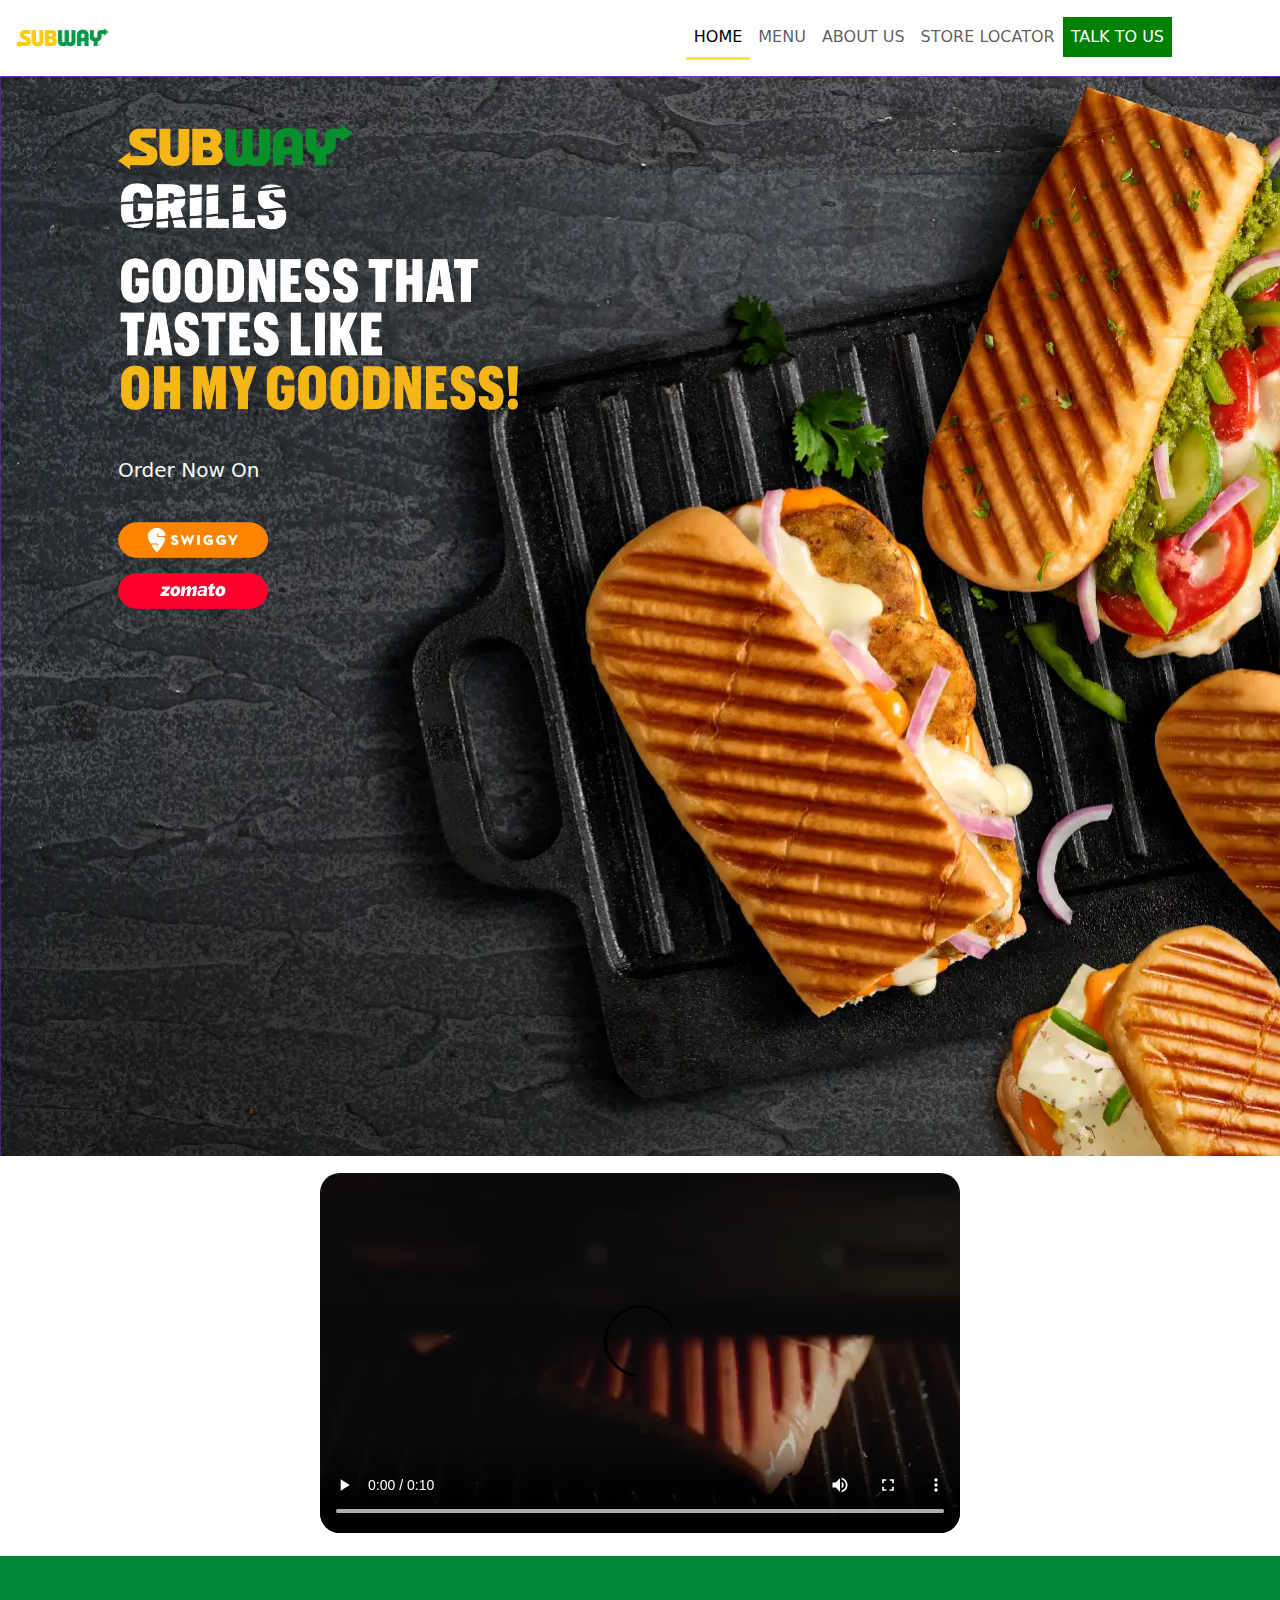
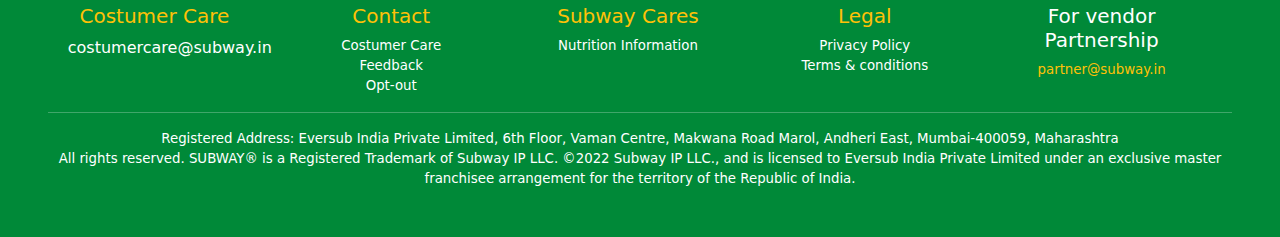
<file: index.html>
<!DOCTYPE html>
<html lang="en">
<head>
    <meta charset="UTF-8">
    <meta name="viewport" content="width=device-width, initial-scale=1.0">
    <title>Subway</title>
    <link rel="stylesheet" href="index.css">
    <link rel="stylesheet" href="bootstrap-5.3.3-dist/css/bootstrap.min.css">
    <script src="bootstrap-5.3.3-dist/js/bootstrap.bundle.min.js"></script>
</head>
<body>
    <header>
        <nav class="navbar  navbar-expand-lg ">
            <div class="container-fluid">
              <a class="navbar-brand" href="index.html"><img src="assets/subway-logo.e7b602efa8e0c7316077.webp" alt="No image"width="100"height="50"></a>
              <button class="navbar-toggler" type="button" data-bs-toggle="collapse" data-bs-target="#navbarNav" aria-controls="navbarNav" aria-expanded="false" aria-label="Toggle navigation">
                <span class="navbar-toggler-icon"></span>
              </button>
              <div class="collapse navbar-collapse" id="navbarNav" style="justify-content: end;">
                <ul class="navbar-nav px-5 mx-5">
                  <li class="nav-item ">
                    <a class="nav-link active" aria-current="page" href="#" style="border-bottom: 3px solid rgb(243, 243, 25);">HOME</a>
                  </li>
                  <li class="nav-item">
                    <a class="nav-link" href="menu.html">MENU</a>
                  </li>
                  <li class="nav-item">
                    <a class="nav-link" href="aboutus.html">ABOUT US</a>
                  </li>
                  <li class="nav-item">
                    <a class="nav-link" href="storelocator.html">STORE LOCATOR</a>
                  </li>
                  <li class="nav-item">
                    <a class="nav-link text-bg-success" href="talktous.html"style="background-color:#008000 !important">TALK TO US</a>
                  </li>
                  
                </ul>
              </div>
            </div>
          </nav>
    </header>
    <section class="container-fluid hero">
       <div class="container p-5">
          <img src="assets/download.webp" alt="No Image" width="400"height="286">
        </div>
        <div class=" container text-light ps-5">
          <h5 style="margin-bottom: 40px;">Order Now On</h5>
          <div class="flex">
          <a href="https://www.swiggy.com/city/hyderabad/subway-mantra-mall-rambagh-colony-rest23320"><img src="assets/swiggy.720f8f764788f0988289.webp" alt="no image" width="150"height="36"></a>
          <a href="https://www.zomato.com/hyderabad/subway-mehdipatnam"><img src="assets/zomato.4e0f3920926bf9e420d5.webp" alt="no image" width="150"height="36"></a>
      </div> </div>
    </section>
    <section class="video">
      <div>
      <video src="assets/videoplayback.mp4" controls></video>
    </div>
    </section>
    <!-- Modal -->
<div class="modal fade" id="exampleModal" tabindex="-1" aria-labelledby="exampleModalLabel" aria-hidden="true">
  <div class="modal-dialog">
    <div class="modal-content">
      <div class="modal-header">
        
        <button type="button" class="btn-close" data-bs-dismiss="modal"></button>
      </div>
      <div class="modal-body">
        <h1 class="modal-title fs-5" id="exampleModalLabel" style="width: 100%;text-align: center;font-size:x-large !important;">Opt-out</h1>
        <form action="">
          <div class="form-floating mb-3">
           <input type="tel"placeholder="Enter Name" class="form-control">
           <label class="form-label">Number</label>
          </div>
          <div class="form-floating mb-3">
           <input type="text"placeholder=""class="form-control">
           <label class="form-label">Name*</label>
          </div>
            <select name="" id=""class="form-select mb-3">
             <option value=""hidden>Reasons*</option>
             <option value="">Do Not Wish To Receive Any Information</option>
             <option value="">Irrelevant SMS Content</option>
             <option value="">Not Interested</option>
             <option value="">Lack of Value</option>
             <option value="">Other</option>
            </select>
            <textarea name="" id=""class="form-control"placeholder="Remarks"></textarea>
            <div style="display: flex;width: 100%;justify-content:end;">
            <button type="submit" class="form-control btn btn-success mt-5 w-25"style="justify-content:end;">Get OTP</button>
          </div> </div>
           </div>
         </form>
      </div>
    </div>
  </div>
</div>
<footer class="container-fluid p-5">
  <div class="row">
    <div class="col-lg-2 container-fluid  col-sm-12 ">
      <h5 class="text-warning">Costumer Care</h5>
      <a href="https://mail.google.com/mail/u/0/#inbox?compose=DmwnWrRtsNPfRsQRqpmVRHwhxNmQrsPjjdNGLvhHNTDpnTpgKBBLPVnCCqJMCnZjhxpqGDwkWzZV" style="text-decoration: none;color: inherit;">costumercare@subway.in</a>
    </div>
    <div class="col-lg-2 container-fluid  col-sm-12 ">
      <h5 class="text-warning">Contact</h5>
      <p>Costumer Care</p>
      <p><a href="talktous.html" style="text-decoration: none;color: inherit;">Feedback</a></p>
      <p><a data-bs-toggle="modal" href="#exampleModal"style="text-decoration:none;color:inherit">
        Opt-out
      </a></p>
    </div>
    <div class="col-lg-2 container-fluid  col-sm-12 ">
      <h5 class="text-warning">Subway Cares</h5>
      <p><a href="https://qnet.blob.core.windows.net/central/Nutritional%20%2B%20Allergen%20Chart-%20Version%202.44%20August%202024%20-%201724503085038.pdf"style="text-decoration:none;color:inherit;">Nutrition Information</a></p>
    </div>
    <div class="col-lg-2 container-fluid   col-sm-12 vv">
      <h5 class="text-warning">Legal</h5>
      <a href="https://costumercare@subway.in/privacy-policy"><p>Privacy Policy</p></a>
      <a href="https://costumercare@subway.in/terms-and-conditions"><p>Terms & conditions</p></a>
    </div>
    <div class="col-lg-2 container-fluid  col-sm-12 ">
      <h5>For vendor Partnership</h5>
      <p class="text-warning">partner@subway.in</p>
    </div>
  </div>
    <hr>
    <p>Registered Address: Eversub India Private Limited, 6th Floor, Vaman Centre, Makwana Road Marol, Andheri East, Mumbai-400059, Maharashtra</p>
    <p> All rights reserved. SUBWAY® is a Registered Trademark of Subway IP LLC. ©2022 Subway IP LLC., and is licensed to Eversub India Private Limited under an exclusive master franchisee arrangement for the territory of the Republic of India.</p>
  </footer>
</body>
</html>
</file>
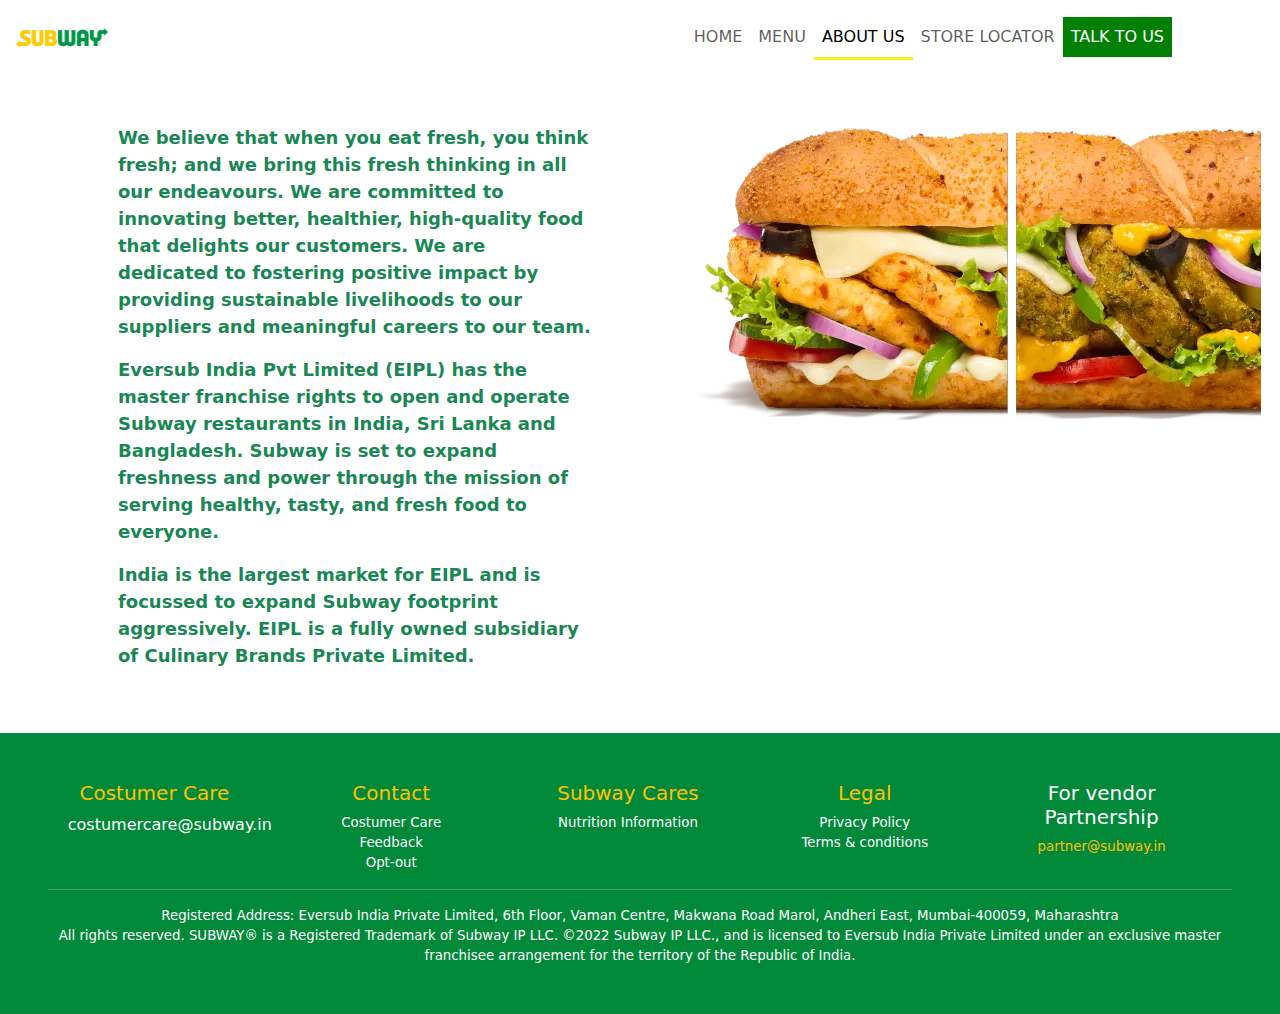
<file: aboutus.html>
<!DOCTYPE html>
<html lang="en">
<head>
    <meta charset="UTF-8">
    <meta name="viewport" content="width=device-width, initial-scale=1.0">
    <title>Subway/About Us</title>
    <link rel="stylesheet" href="bootstrap-5.3.3-dist/css/bootstrap.min.css">
    <link rel="stylesheet" href="index.css">
    <script src="bootstrap-5.3.3-dist/js/bootstrap.bundle.min.js"></script>
    <link href="https://unpkg.com/aos@2.3.1/dist/aos.css" rel="stylesheet">
    <script src="https://unpkg.com/aos@2.3.1/dist/aos.js"></script>
</head>
<body>
    <header>
        <nav class="navbar navbar-expand-lg ">
            <div class="container-fluid">
              <a class="navbar-brand" href="index.html"><img src="assets/subway-logo.e7b602efa8e0c7316077.webp" alt="No image"width="100"height="50"></a>
              <button class="navbar-toggler" type="button" data-bs-toggle="collapse" data-bs-target="#navbarNav" aria-controls="navbarNav" aria-expanded="false" aria-label="Toggle navigation">
                <span class="navbar-toggler-icon"></span>
              </button>
              <div class="collapse navbar-collapse" id="navbarNav" style="justify-content: end;">
                <ul class="navbar-nav px-5 mx-5">
                  <li class="nav-item">
                    <a class="nav-link " aria-current="page" href="index.html">HOME</a>
                  </li>
                  <li class="nav-item">
                    <a class="nav-link" href="menu.html">MENU</a>
                  </li>
                  <li class="nav-item">
                    <a class="nav-link active" href="aboutus.html" style="border-bottom: 3px solid rgb(243, 243, 25);">ABOUT US</a>
                  </li>
                  <li class="nav-item">
                    <a class="nav-link" href="storelocator.html">STORE LOCATOR</a>
                  </li>
                  <li class="nav-item">
                    <a class="nav-link text-bg-success" href="talktous.html"style="background-color:#008000 !important">TALK TO US</a>
                  </li>
                  
                </ul>
              </div>
            </div>
          </nav>
    </header>
    <section class="container brgr">
      <div class="row abthero">
        <div class="col-6 text-success p-5">
          <p>We believe that when you eat fresh, you think fresh; and we bring this fresh thinking in all our endeavours. We are committed to innovating better, healthier, high-quality food that delights our customers. We are dedicated to fostering positive impact by providing sustainable livelihoods to our suppliers and meaningful careers to our team.</p>
          <p>Eversub India Pvt Limited (EIPL) has the master franchise rights to open and operate Subway restaurants in India, Sri Lanka and Bangladesh. Subway is set to expand freshness and power through the mission of serving healthy, tasty, and fresh food to everyone.</p>
          <p>India is the largest market for EIPL and is focussed to expand Subway footprint aggressively. EIPL is a fully owned subsidiary of Culinary Brands Private Limited.</p>
        </div>
        <script>
          AOS.init();
        </script>
        <div class="col-6 p-4 pe-0"data-aos="flip-right"><img src="assets/sandwich.webp" alt="No image"></div>
      </div>
    </section>
    <div class="modal fade" id="exampleModal" tabindex="-1" aria-labelledby="exampleModalLabel" aria-hidden="true">
      <div class="modal-dialog">
        <div class="modal-content">
          <div class="modal-header">
            
            <button type="button" class="btn-close" data-bs-dismiss="modal"></button>
          </div>
          <div class="modal-body">
            <h1 class="modal-title fs-5" id="exampleModalLabel" style="width: 100%;text-align: center;font-size:x-large !important;">Opt-out</h1>
            <form action="">
              <div class="form-floating mb-3">
               <input type="tel"placeholder="Enter Name" class="form-control">
               <label class="form-label">Number</label>
              </div>
              <div class="form-floating mb-3">
               <input type="text"placeholder=""class="form-control">
               <label class="form-label">Name*</label>
              </div>
                <select name="" id=""class="form-select mb-3">
                 <option value=""hidden>Reasons*</option>
                 <option value="">Do Not Wish To Receive Any Information</option>
                 <option value="">Irrelevant SMS Content</option>
                 <option value="">Not Interested</option>
                 <option value="">Lack of Value</option>
                 <option value="">Other</option>
                </select>
                <textarea name="" id=""class="form-control"placeholder="Remarks"></textarea>
                <div style="display: flex;width: 100%;justify-content:end;">
                <button type="submit" class="form-control btn btn-success mt-5 w-25"style="justify-content:end;">Get OTP</button>
              </div> </div>
               </div>
             </form>
          </div>
        </div>
        <footer class="container-fluid p-5">
          <div class="row">
            <div class="col-lg-2 container-fluid  col-sm-12 ">
              <h5 class="text-warning">Costumer Care</h5>
              <a href="https://mail.google.com/mail/u/0/#inbox?compose=DmwnWrRtsNPfRsQRqpmVRHwhxNmQrsPjjdNGLvhHNTDpnTpgKBBLPVnCCqJMCnZjhxpqGDwkWzZV" style="text-decoration: none;color: inherit;">costumercare@subway.in</a>
            </div>
            <div class="col-lg-2 container-fluid  col-sm-12 ">
              <h5 class="text-warning">Contact</h5>
              <p>Costumer Care</p>
              <p><a href="talktous.html" style="text-decoration: none;color: inherit;">Feedback</a></p>
              <p><a data-bs-toggle="modal" href="#exampleModal"style="text-decoration:none;color:inherit">
                Opt-out
              </a></p>
            </div>
            <div class="col-lg-2 container-fluid  col-sm-12 ">
              <h5 class="text-warning">Subway Cares</h5>
              <p><a href="https://qnet.blob.core.windows.net/central/Nutritional%20%2B%20Allergen%20Chart-%20Version%202.44%20August%202024%20-%201724503085038.pdf"style="text-decoration:none;color:inherit;">Nutrition Information</a></p>
            </div>
            <div class="col-lg-2 container-fluid   col-sm-12 vv">
              <h5 class="text-warning">Legal</h5>
              <a href="https://costumercare@subway.in/privacy-policy"><p>Privacy Policy</p></a>
              <a href="https://costumercare@subway.in/terms-and-conditions"><p>Terms & conditions</p></a>
            </div>
            <div class="col-lg-2 container-fluid  col-sm-12 ">
              <h5>For vendor Partnership</h5>
              <p class="text-warning">partner@subway.in</p>
            </div>
          </div>
            <hr>
            <p>Registered Address: Eversub India Private Limited, 6th Floor, Vaman Centre, Makwana Road Marol, Andheri East, Mumbai-400059, Maharashtra</p>
            <p> All rights reserved. SUBWAY® is a Registered Trademark of Subway IP LLC. ©2022 Subway IP LLC., and is licensed to Eversub India Private Limited under an exclusive master franchisee arrangement for the territory of the Republic of India.</p>
          </footer>
</body>
</html>
</file>
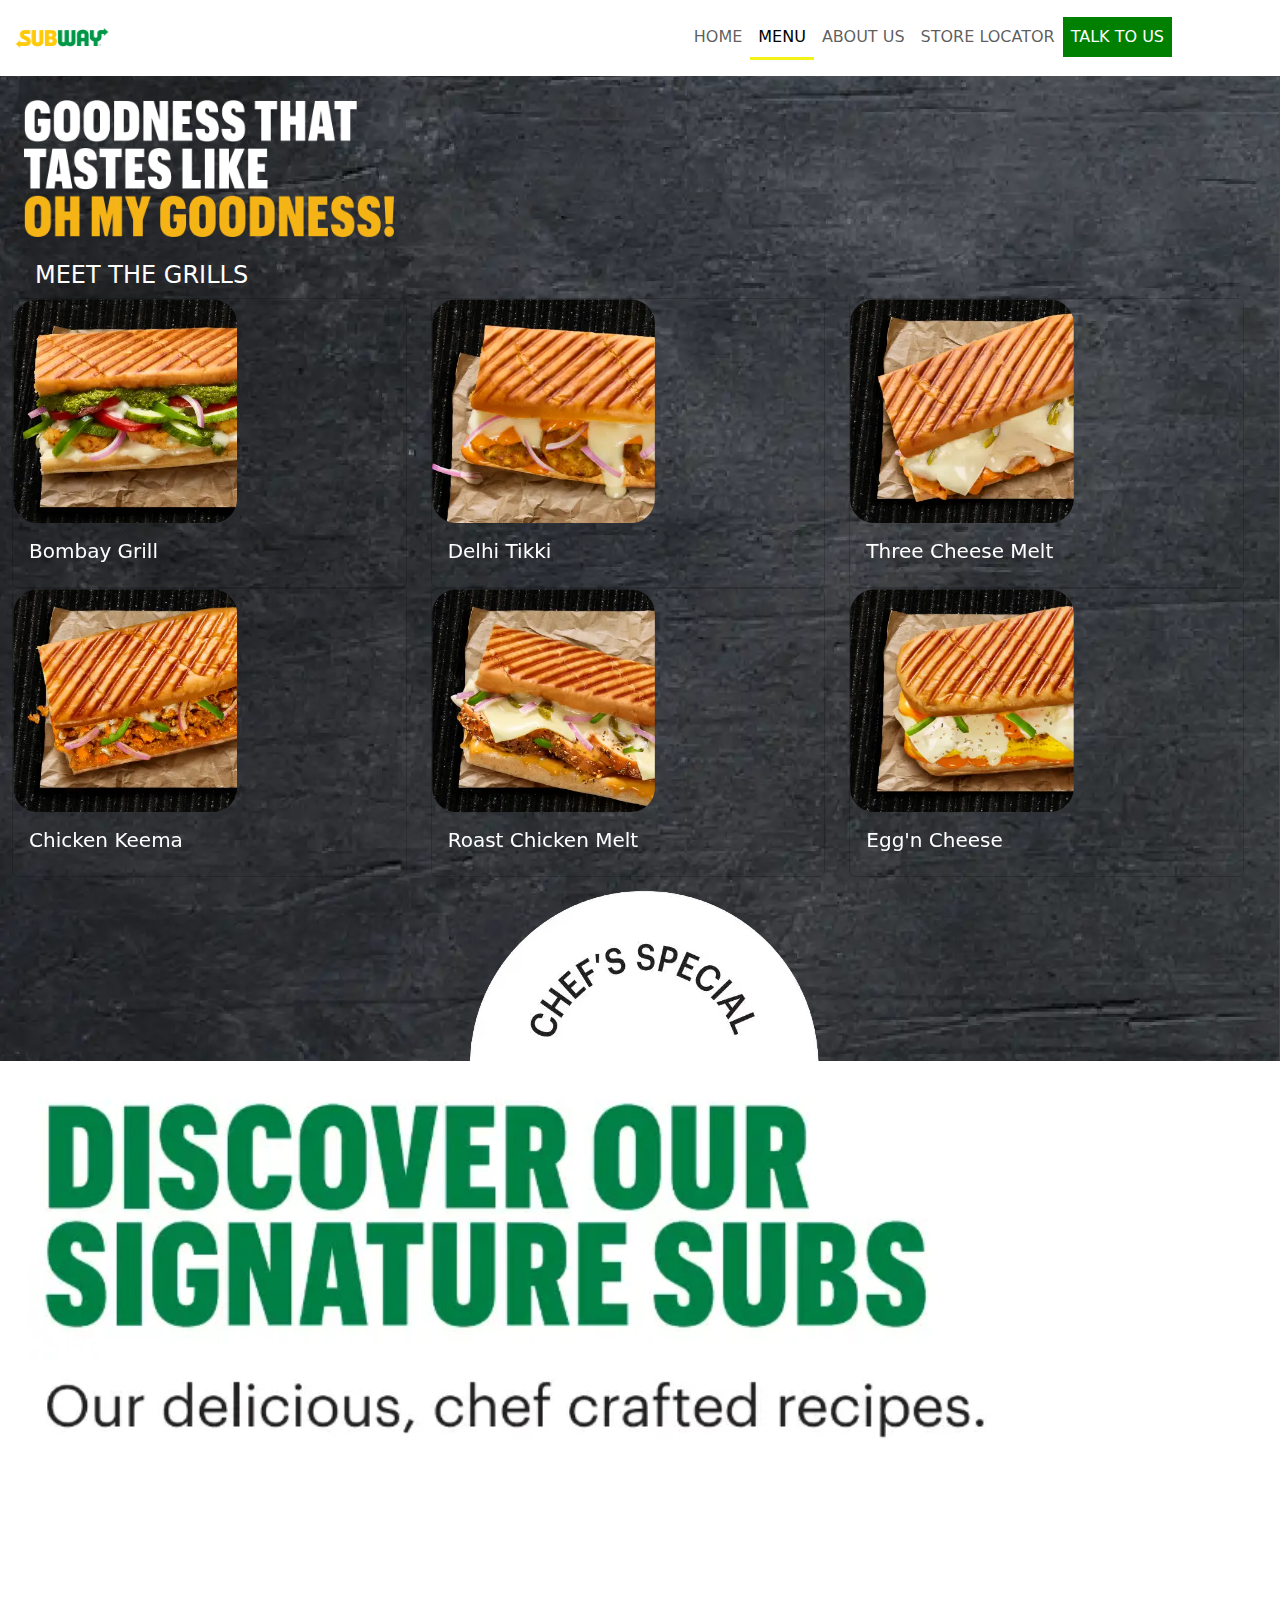
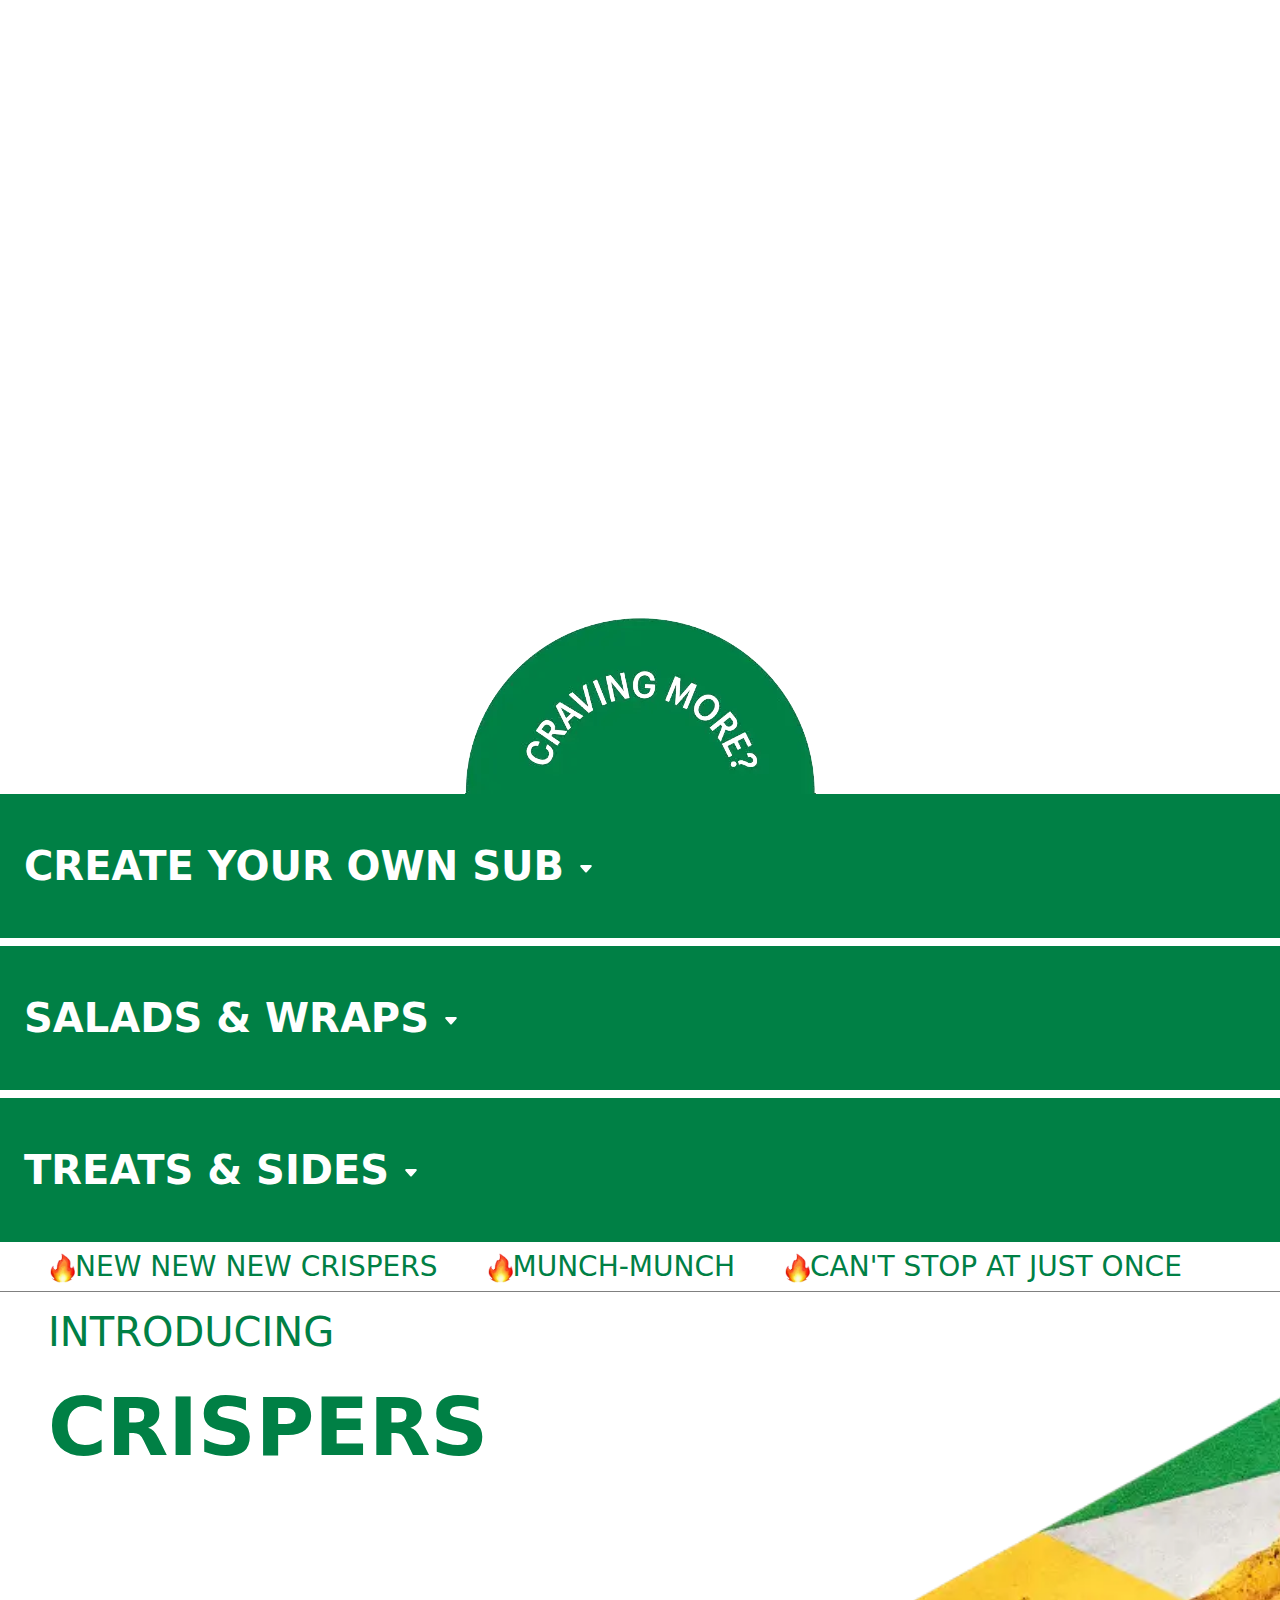
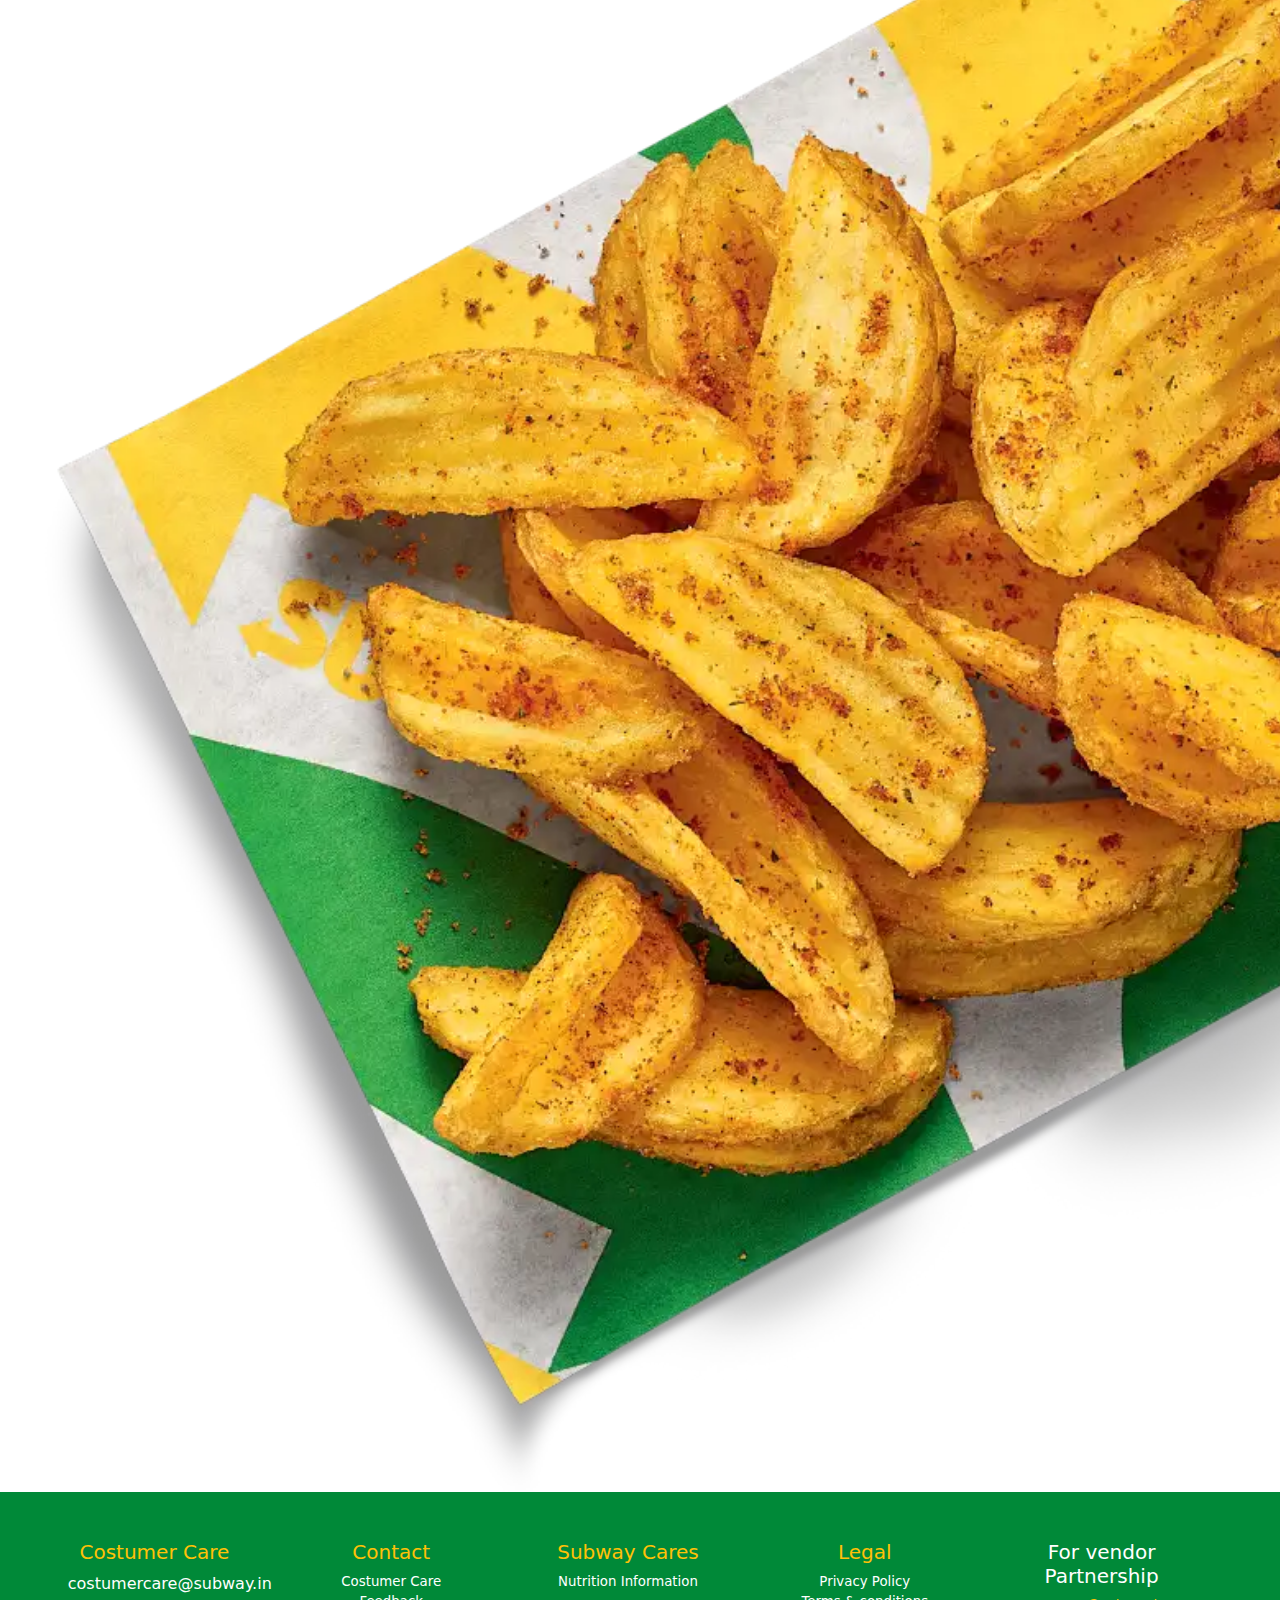
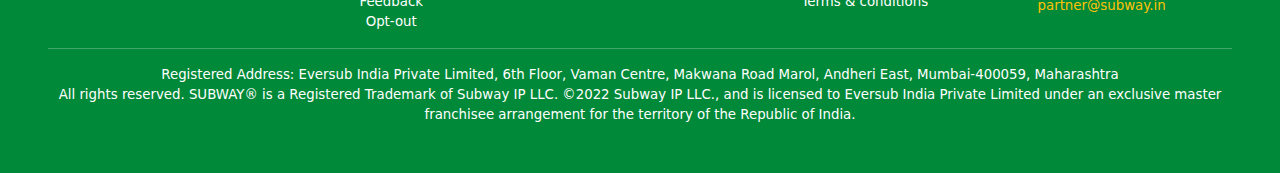
<file: menu.html>
<!DOCTYPE html>
<html lang="en">
<head>
    <meta charset="UTF-8">
    <meta name="viewport" content="width=device-width, initial-scale=1.0">
    <title>Subway/menu</title>
    <link rel="stylesheet" href="index.css">
    <link href="https://unpkg.com/aos@2.3.1/dist/aos.css" rel="stylesheet">
    <script src="https://unpkg.com/aos@2.3.1/dist/aos.js"></script>
    <link rel="stylesheet" href="bootstrap-5.3.3-dist/css/bootstrap.min.css">
    <script src="bootstrap-5.3.3-dist/js/bootstrap.bundle.min.js"></script>
</head>
<body>
    <header>
        <nav class="navbar navbar-expand-lg ">
            <div class="container-fluid">
              <a class="navbar-brand" href="index.html"><img src="assets/subway-logo.e7b602efa8e0c7316077.webp" alt="No image"width="100"height="50"></a>
              <button class="navbar-toggler" type="button" data-bs-toggle="collapse" data-bs-target="#navbarNav" aria-controls="navbarNav" aria-expanded="false" aria-label="Toggle navigation">
                <span class="navbar-toggler-icon"></span>
              </button>
              <div class="collapse navbar-collapse" id="navbarNav" style="justify-content: end;">
                <ul class="navbar-nav px-5 mx-5">
                  <li class="nav-item">
                    <a class="nav-link " aria-current="page" href="index.html">HOME</a>
                  </li>
                  <li class="nav-item">
                    <a class="nav-link active" href="menu.html" style="border-bottom: 3px solid rgb(243, 243, 25);">MENU</a>
                  </li>
                  <li class="nav-item">
                    <a class="nav-link" href="aboutus.html">ABOUT US</a>
                  </li>
                  <li class="nav-item">
                    <a class="nav-link" href="storelocator.html">STORE LOCATOR</a>
                  </li>
                  <li class="nav-item">
                    <a class="nav-link text-bg-success" href="talktous.html"style="background-color:#008000 !important">TALK TO US</a>
                  </li>
                  
                </ul>
              </div>
            </div>
          </nav>
    </header>
<section class="container-fluid  newmenu1 mx-0 px-0">
  <script>
    AOS.init();
  </script>
      <div class="mx-0 p-4 title">
        <img src="assets/menu1img.webp" alt="No image"width="30%">
      </div>
        <h4 style="color:white;padding-left:35px;">MEET THE GRILLS</h4>
   <div class="container-fluid row">
          <div class=" col-sm-6 col-lg-4"data-aos="fade-right">
          <div class="card">
              <a href="#menumodal"data-bs-toggle="modal"><img src="assets/menu'scard.webp" alt="No image"width="57%"></a>
          <div class="card-body">
              <h5 class="card-title"style="color:white;">Bombay Grill</h5>
          </div>
      </div>
          </div>
          <div class=" col-sm-6 col-lg-4"data-aos="fade-right">
            <div class="card">
                <a href="#menumodal1"data-bs-toggle="modal"><img src="assets/menu'scard2.webp" alt="No image"width="57%"></a>
            <div class="card-body">
                <h5 class="card-title"style="color:white;">Delhi Tikki</h5>
            </div>
        </div>
            </div>
          <div class=" col-sm-6 col-lg-4"data-aos="fade-right">
              <div class="card">
                <a href="#menumodal2"data-bs-toggle="modal"><img src="assets/menu'scard3.webp" alt="No image"width="57%"></a>
              <div class="card-body">
                  <h5 class="card-title"style="color:white;">Three Cheese Melt</h5>
              </div>
          </div>
            </div>
          <div class=" col-sm-6 col-lg-4"data-aos="fade-left">
                <div class="card">
                  <a href="#menumodal3"data-bs-toggle="modal"><img src="assets/menu'scard4.webp" alt="No image"width="57%"></a>
                <div class="card-body">
                    <h5 class="card-title"style="color:white;">Chicken Keema</h5>
                </div>
            </div>
            </div>
          <div class=" col-sm-6 col-lg-4"data-aos="fade-left">
              <div class="card">
                <a href="#menumodal4"data-bs-toggle="modal"><img src="assets/menu'scard5.webp" alt="No image"width="57%"></a>
              <div class="card-body">
                  <h5 class="card-title"style="color:white;">Roast Chicken Melt</h5>
              </div>
          </div>
            </div>
          <div class=" col-sm-6 col-lg-4"data-aos="fade-left">
              <div class="card">
                <a href="#menumodal5"data-bs-toggle="modal"><img src="assets/menu'scard6.webp" alt="No image"width="57%"></a>
              <div class="card-body">
                  <h5 class="card-title"style="color:white;">Egg'n Cheese</h5>
              </div>
          </div>
            </div>
          </div>
          <div class="modal fade" id="exampleModal" tabindex="-1" aria-labelledby="exampleModalLabel" aria-hidden="true">
            <div class="modal-dialog">
              <div class="modal-content">
                <div class="modal-header">
                  
                  <button type="button" class="btn-close" data-bs-dismiss="modal"></button>
                </div>
                <div class="modal-body">
                  <h1 class="modal-title fs-5" id="exampleModalLabel" style="width: 100%;text-align: center;font-size:x-large !important;">Opt-out</h1>
                  <form action="">
                    <div class="form-floating mb-3">
                     <input type="tel"placeholder="Enter Name" class="form-control">
                     <label class="form-label">Number</label>
                    </div>
                    <div class="form-floating mb-3">
                     <input type="text"placeholder=""class="form-control">
                     <label class="form-label">Name*</label>
                    </div>
                      <select name="" id=""class="form-select mb-3">
                       <option value=""hidden>Reasons*</option>
                       <option value="">Do Not Wish To Receive Any Information</option>
                       <option value="">Irrelevant SMS Content</option>
                       <option value="">Not Interested</option>
                       <option value="">Lack of Value</option>
                       <option value="">Other</option>
                      </select>
                      <textarea name="" id=""class="form-control"placeholder="Remarks"></textarea>
                      <div style="display: flex;width: 100%;justify-content:end;">
                      <button type="submit" class="form-control btn btn-success mt-5 w-25"style="justify-content:end;">Get OTP</button>
                    </div> </div>
                     </div>
                   </form>
                </div></div>
                 
       <div style="display: flex;width:100%;justify-content: center;">
      <div >
        <img src="assets/lastimg.webp" alt="No image"width="100%"height=auto>
      </div>
    </div>
    </section>
    <section class="container-fluid newmenu2">
      <div class="container-fluid p-3">
        <img src="assets/newmenu2.webp" alt="No Image"width="80%"height="auto">
      </div>
     

      <div class="container-fluid row">
        <div class=" col-sm-6 col-lg-4 "data-aos="fade-up-right">
        <div class="card"style="border:none;margin-bottom:20px;">
          <a href="#menumodal6"data-bs-toggle="modal"><img src="assets/download0.webp" alt="No image"width="57%"></a>
        <div class="card-body">
          
           <div> <h5 class="card-title">Chilli Cheese</h5></div>
        </div>
    </div>
        </div>
        <div class=" col-sm-6 col-lg-4 "data-aos="fade-up-right">
        <div class="card"style="border:none;margin-bottom:20px;">
          <a href="#menumodal7"data-bs-toggle="modal"><img src="assets/download1.webp" alt="No image"width="57%"></a>
          <div class="card-body">
              <h5 class="card-title">Paneer Achari</h5>
          </div>
      </div>
          </div>
        <div class=" col-sm-6 col-lg-4 "data-aos="fade-up-right">
            <div class="card"style="border:none;margin-bottom:20px;">
              <a href="#menumodal8"data-bs-toggle="modal"><img src="assets/download2.webp" alt="No image"width="57%"></a>
            <div class="card-body">
                <h5 class="card-title">Crunchy Mexican</h5>
            </div>
        </div>
          </div>
        <div class=" col-sm-6 col-lg-4 "data-aos="fade-up-left">
              <div class="card"style="border:none;margin-bottom:20px;">
                <a href="#menumodal9"data-bs-toggle="modal"><img src="assets/download3.webp" alt="No image"width="57%"></a>
              <div class="card-body">
                  <h5 class="card-title">Chicken Tikka Achari</h5>
              </div>
          </div>
          </div>
        <div class=" col-sm-6 col-lg-4 "data-aos="fade-up-left">
            <div class="card"style="border:none;margin-bottom:20px;">
              <a href="#menumodal10"data-bs-toggle="modal"><img src="assets/download4.webp" alt="No image"width="57%"></a>
            <div class="card-body">
                <h5 class="card-title">Pepper Chicken with dip</h5>
            </div>
        </div>
          </div>
        <div class=" col-sm-6 col-lg-4 "data-aos="fade-up-left">
            <div class="card"style="border:none;margin-bottom:20px;">
              <a href="#menumodal11" data-bs-toggle="modal"><img src="assets/download5.webp" alt="No image"width="57%"></a>
            <div class="card-body">
                <h5 class="card-title">Great American BBQ</h5>
            </div>
        </div>
          </div>
        </div>
        <div class="container-fluid fire"style="display:flex;justify-content:center">
          <a href="#menumodal5"data-bs-toggle="modal"><img src="assets/cravingmore.webp" alt="No-image"></a>
        </div>
    </section>
<section class=" newmenu3">
  <div>
  <h1 class="py-5 px-4" style="background-color: #008045;color: white;font-weight: bolder;"><a data-bs-toggle="collapse" data-bs-target="#collapseExample"style="text-decoration:none;color:inherit;" >
    CREATE YOUR OWN SUB <svg xmlns="http://www.w3.org/2000/svg" width="16" height="16" fill="currentColor" class="bi bi-caret-down-fill" viewBox="0 0 16 16">
      <path d="M7.247 11.14 2.451 5.658C1.885 5.013 2.345 4 3.204 4h9.592a1 1 0 0 1 .753 1.659l-4.796 5.48a1 1 0 0 1-1.506 0z"/>
    </svg>                                                                       
  </a></h1></div>
<div class="collapse " id="collapseExample">
 <div class="row container ms-5">
  <script>
    AOS.init();
  </script>
  <div class="col-lg-6" data-aos="fade-right">
    <img src="assets/menudish.webp" alt="No-image"width="50%"height="auto"></div>
  <div class="col-lg-6" data-aos="fade-left">
    <img src="assets/menudish2.webp" alt="No-image"width="50%"height="auto"style="float:right;"></div>
    <div class="col-lg-6 col-xs-12 "> 
      <p>Veggie Delite</p>
      <p>Aloo Patty</p>
      <p> Corn & Peas</p>
      <p> Veg Shami</p>
      <p>Paneer Tikka</p>
      <p>Chilli Bean Patty</p>
      <p> Spinach 'n Cheese</p>
    </div>   
    <div class="col-lg-6 col-xs-12  "style="text-align:right;">
        <p>Cheese Omelete</p>
        <p>Spicy Chicken</p>
        <p>Roast Chicken</p>
        <p>Peri Peri Chicken</p>
        <p>Tandoori Chicken</p>
        <p>Chicken Teriyaki</p>
        <p>Italian B.M.T</p>
        <p>Tuna</p>
      </div> 
      <div class=" container text-light ps-5">
        <h5 style="color: black;">Order Now On</h5>
        <div class="flex">
        <a href="https://www.swiggy.com/city/hyderabad/subway-mantra-mall-rambagh-colony-rest23320"><img src="assets/swiggy.720f8f764788f0988289.webp" alt="no image" width="150"height="36"></a>
        <a href="https://www.zomato.com/hyderabad/subway-mehdipatnam"><img src="assets/zomato.4e0f3920926bf9e420d5.webp" alt="no image" width="150"height="36"></a>
    </div> </div>
      
 </div>
  </div>
<h1 class="py-5 px-4" style="background-color: #008045;color: white;font-weight: bolder;"><a data-bs-toggle="collapse" data-bs-target="#collapseExample2"style="text-decoration:none;color:inherit;" >
  SALADS & WRAPS <svg xmlns="http://www.w3.org/2000/svg" width="16" height="16" fill="currentColor" class="bi bi-caret-down-fill" viewBox="0 0 16 16">
    <path d="M7.247 11.14 2.451 5.658C1.885 5.013 2.345 4 3.204 4h9.592a1 1 0 0 1 .753 1.659l-4.796 5.48a1 1 0 0 1-1.506 0z"/>
  </svg>              
</a></h1>
<div class="collapse " id="collapseExample2">
<div class="card card-body">
  <div class="row container-fluid">
    <h1>Make any six inch Create Your Own sub into a delicous salad or wrap</h1>
    <!-- <script>
      AOS.init();
    </script> -->
    <div class="col-lg-6 col-xs-12 "data-aos="fade-right"><img src="assets/menudish3.webp" alt="No-image"width="50%"style="float:right;"></div>
    <div class="col-lg-6 col-xs-12 "data-aos="fade-left"><img src="assets/menudish4.webp" alt="No-image"width="50%"></div>
    <div class=" container text-light ps-5">
      <h5 style="color: black;">Order Now On</h5>
      <div class="flex">
      <a href="https://www.swiggy.com/city/hyderabad/subway-mantra-mall-rambagh-colony-rest23320"><img src="assets/swiggy.720f8f764788f0988289.webp" alt="no image" width="150"height="36"></a>
      <a href="https://www.zomato.com/hyderabad/subway-mehdipatnam"><img src="assets/zomato.4e0f3920926bf9e420d5.webp" alt="no image" width="150"height="36"></a>
  </div>
  </div>
</div>
</div>
</div>
<h1 class="py-5 px-4" style="background-color: #008045;color: white;font-weight: bolder;"><a data-bs-toggle="collapse" data-bs-target="#collapseExample3"style="text-decoration:none;color:inherit;" >
  TREATS & SIDES <svg xmlns="http://www.w3.org/2000/svg" width="16" height="16" fill="currentColor" class="bi bi-caret-down-fill" viewBox="0 0 16 16">
    <path d="M7.247 11.14 2.451 5.658C1.885 5.013 2.345 4 3.204 4h9.592a1 1 0 0 1 .753 1.659l-4.796 5.48a1 1 0 0 1-1.506 0z"/>
  </svg>              
</a></h1>
<div class="collapse " id="collapseExample3">
<div class="card card-body">
 <div class="row container-fluid">
    <div class="col-lg-6 col-xs-12 p-5">
      <h3 style="font-weight: 650;">Cookies</h3>
      <p class="px-3" style="color:rgb(103, 103, 103);;">Oatmeal Raisin</p>
      <p class="px-3" style="color:rgb(103, 103, 103);">Double Dark Chunk Chocolate</p>
      <p class="px-3" style="color:rgb(103, 103, 103);;">Dark Chunk Chocolate</p>
      <h3 style="font-weight: 650;">Veg Kababs with dips</h3>
      <h3 style="font-weight: 650;">Chicken Meatballs with dip</h3>
      <h3 style="font-weight: 650;">Veggie Toastie with dip</h3>
      <h3 style="font-weight: 650;">Nachos 'n Dip</h3>
    </div>
   <div class="col-lg-6 col-xs-12 "data-aos="fade-left">
    <img src="assets/menudish5.webp" alt="No-image"width="100%"height="auto">
   </div>
   <div class=" container text-light ps-5">
    <h5 style="color: black;">Order Now On</h5>
    <div class="flex">
    <a href="https://www.swiggy.com/city/hyderabad/subway-mantra-mall-rambagh-colony-rest23320"><img src="assets/swiggy.720f8f764788f0988289.webp" alt="no image" width="150"height="36"></a>
    <a href="https://www.zomato.com/hyderabad/subway-mehdipatnam"><img src="assets/zomato.4e0f3920926bf9e420d5.webp" alt="no image" width="150"height="36"></a>
</div>
</div>
</div>
 </div>

</div>
</div>
<div class="fire"style="display: flex;border-bottom: 1px solid grey;">
    <h3 style="padding-left: 50px;font-weight:400;color:#008045"><img src="assets/fire.webp" alt="No image"width="25"height="30">NEW NEW NEW CRISPERS</h3>
    <h3 style="padding-left: 50px;font-weight:400;color:#008045"><img src="assets/fire.webp" alt="No image"width="25"height="30">MUNCH-MUNCH</h3>
    <h3 style="padding-left: 50px;font-weight:400;color:#008045"><img src="assets/fire.webp" alt="No image"width="25"height="30">CAN'T STOP AT JUST ONCE</h3>
</div>
  <div style="width: 100%;height: 200vh;background-image: url(assets/crisp.webp);background-repeat: no-repeat;background-size:cover;color:#008045;">
    <h3 class="px-5 py-3  display-6"style="font-weight:500">INTRODUCING</h3>
    <h1 class="px-5 display-1" style="font-weight: 700;">CRISPERS</h1>
  </div>
</section>

<div class="modal fade"id="menumodal" data-bs-backdrop="static">
 <div class="modal-dialog">
  <div class="modal-content">
    <div class="modal-header">
      
      <button class="btn-close"data-bs-dismiss="modal"></button>
    </div>
    <div  class="modal-body">
    <div class="px-5 py-3" style="display:flex;justify-content:center;align-items:center;flex-direction:column;">
      <img src="assets/menu'scard.webp" alt="No image"width="70%"height="70%">
    </div>
    <p class="blublu">The classic Bombay sandwich in grilled Italian white bread loaded with tomato, cucumber, onion, capsicum, coriander & green chillies chutney and a whole lotta love.</p>
    <p class="text-secondary blublu">Allergens - Contains wheat and milk.</p>
    <p class="text-success blublu">219 g / 443 kcal.</p>
    <h5 style="font-weight: 700;">START GRILLING ON</h5 >
      <div class="guc" style="display: flex;">
        <a href="https://www.swiggy.com/city/hyderabad/subway-mantra-mall-rambagh-colony-rest23320"><img src="assets/swiggy.720f8f764788f0988289.webp" alt="no image" width="150"height="36"style="margin:30px 10px"></a>
        <a href="https://www.zomato.com/hyderabad/subway-mehdipatnam"><img src="assets/zomato.4e0f3920926bf9e420d5.webp" alt="no image" width="150"height="36"style="margin:30px 10px"></a>
    </div>
  </div>
  </div>
 </div>
</div>
<div class="modal fade"id="menumodal1" data-bs-backdrop="static">
  <div class="modal-dialog">
   <div class="modal-content">
     <div class="modal-header">
       
       <button class="btn-close"data-bs-dismiss="modal"></button>
     </div>
     <div  class="modal-body">
     <div class="px-5 py-3" style="display:flex;justify-content:center;align-items:center;flex-direction:column;">
       <img src="assets/menu'scard2.webp" alt="No image"width="70%"height="70%">
     </div>
     <p class="blublu">Grilled Italian white bread stuffed with flavourful aloo patty, onion, chilli mayo and creamy cheezy sauce for a desi twist.</p>
     <p class="text-secondary blublu">Allergens - Contains wheat, milk, barley, oats and soy.</p>
     <p class="text-success blublu">192 g / 535 kcal.</p>
     <h5 style="font-weight: 700;">START GRILLING ON</h5 >
       <div class="guc" style="display: flex;">
         <a href="https://www.swiggy.com/city/hyderabad/subway-mantra-mall-rambagh-colony-rest23320"><img src="assets/swiggy.720f8f764788f0988289.webp" alt="no image" width="150"height="36"style="margin:30px 10px"></a>
         <a href="https://www.zomato.com/hyderabad/subway-mehdipatnam"><img src="assets/zomato.4e0f3920926bf9e420d5.webp" alt="no image" width="150"height="36"style="margin:30px 10px"></a>
     </div>
   </div>
   </div>
  </div>
 </div>
 <div class="modal fade"id="menumodal2" data-bs-backdrop="static">
  <div class="modal-dialog">
   <div class="modal-content">
     <div class="modal-header">
       
       <button class="btn-close"data-bs-dismiss="modal"></button>
     </div>
     <div  class="modal-body">
     <div class="px-5 py-3" style="display:flex;justify-content:center;align-items:center;flex-direction:column;">
       <img src="assets/menu'scard3.webp" alt="No image"width="70%"height="70%">
     </div>
     <p class="blublu">Have a cheese blast with Three Cheese Grill sandwich. Freshly grilled Italian white bread stuffed with potato patty, lettuce, onion, capsicum and jalapenos, topped with oregano spice mix and the cheesy trio of cheese slice, liquid cheese and mozzarella.</p>
     <p class="text-secondary blublu">Allergens - Contains wheat, milk, barley, oats and soy.</p>
     <p class="text-success blublu">244g/633 Kcal.</p>
     <h5 style="font-weight: 700;">START GRILLING ON</h5 >
       <div class="guc" style="display: flex;">
         <a href="https://www.swiggy.com/city/hyderabad/subway-mantra-mall-rambagh-colony-rest23320"><img src="assets/swiggy.720f8f764788f0988289.webp" alt="no image" width="150"height="36"style="margin:30px 10px"></a>
         <a href="https://www.zomato.com/hyderabad/subway-mehdipatnam"><img src="assets/zomato.4e0f3920926bf9e420d5.webp" alt="no image" width="150"height="36"style="margin:30px 10px"></a>
     </div>
   </div>
   </div>
  </div>
 </div>
 <div class="modal fade"id="menumodal3" data-bs-backdrop="static">
  <div class="modal-dialog">
   <div class="modal-content">
     <div class="modal-header">
       
       <button class="btn-close"data-bs-dismiss="modal"></button>
     </div>
     <div  class="modal-body">
     <div class="px-5 py-3" style="display:flex;justify-content:center;align-items:center;flex-direction:column;">
       <img src="assets/menu'scard4.webp" alt="No image"width="70%"height="70%">
     </div>
     <p class="blublu">Juicy chicken keema in grilled Italian white bread loaded with onion, chilli mayo and creamy cheezy sauce.</p>
     <p class="text-secondary blublu">Allergens - Contains wheat, milk, Soy, barley, oats, and nuts.</p>
     <p class="text-success blublu">179 g / 508 kcal.</p>
     <h5 style="font-weight: 700;">START GRILLING ON</h5 >
       <div class="guc" style="display: flex;">
         <a href="https://www.swiggy.com/city/hyderabad/subway-mantra-mall-rambagh-colony-rest23320"><img src="assets/swiggy.720f8f764788f0988289.webp" alt="no image" width="150"height="36"style="margin:30px 10px"></a>
         <a href="https://www.zomato.com/hyderabad/subway-mehdipatnam"><img src="assets/zomato.4e0f3920926bf9e420d5.webp" alt="no image" width="150"height="36"style="margin:30px 10px"></a>
     </div>
   </div>
   </div>
  </div>
 </div>
 <div class="modal fade"id="menumodal4" data-bs-backdrop="static">
  <div class="modal-dialog">
   <div class="modal-content">
     <div class="modal-header">
       
       <button class="btn-close"data-bs-dismiss="modal"></button>
     </div>
     <div  class="modal-body">
     <div class="px-5 py-3" style="display:flex;justify-content:center;align-items:center;flex-direction:column;">
       <img src="assets/menu'scard5.webp" alt="No image"width="70%"height="70%">
     </div>
     <p class="blublu">Smokin' pepper chicken strips stuffed in grilled Italian white bread topped with lettuce, onion, jalapenos, honey mustard, oozing cheese slice and creamy cheezy sauce.</p>
     <p class="text-secondary blublu">Allergens - Contains wheat, milk, Soy, barley, oats and nuts.</p>
     <p class="text-success blublu">202 g / 506 kcal.</p>
     <h5 style="font-weight: 700;">START GRILLING ON</h5 >
       <div class="guc" style="display: flex;">
         <a href="https://www.swiggy.com/city/hyderabad/subway-mantra-mall-rambagh-colony-rest23320"><img src="assets/swiggy.720f8f764788f0988289.webp" alt="no image" width="150"height="36"style="margin:30px 10px"></a>
         <a href="https://www.zomato.com/hyderabad/subway-mehdipatnam"><img src="assets/zomato.4e0f3920926bf9e420d5.webp" alt="no image" width="150"height="36"style="margin:30px 10px"></a>
     </div>
   </div>
   </div>
  </div>
 </div>
 <div class="modal fade"id="menumodal5" data-bs-backdrop="static">
  <div class="modal-dialog">
   <div class="modal-content">
     <div class="modal-header">
       
       <button class="btn-close"data-bs-dismiss="modal"></button>
     </div>
     <div  class="modal-body">
     <div class="px-5 py-3" style="display:flex;justify-content:center;align-items:center;flex-direction:column;">
       <img src="assets/menu'scard6.webp" alt="No image"width="70%"height="70%">
     </div>
     <p class="blublu">The classic all-day breakfast. Eggwich is a freshly grilled Italian white bread stuffed with potato omelette, capsicum, onion, topped with oregano spice mix, chilli mayo, liquid cheese, mozzarella and cheese slice for some extra oozing cheesiness.</p>
     <p class="text-secondary blublu">-Allergens - Contains wheat, milk, egg, barley, oats and soy.</p>
     <p class="text-success blublu">259 g / 683 kcal.</p>
     <h5 style="font-weight: 700;">START GRILLING ON</h5 >
       <div class="guc" style="display: flex;">
         <a href="https://www.swiggy.com/city/hyderabad/subway-mantra-mall-rambagh-colony-rest23320"><img src="assets/swiggy.720f8f764788f0988289.webp" alt="no image" width="150"height="36"style="margin:30px 10px"></a>
         <a href="https://www.zomato.com/hyderabad/subway-mehdipatnam"><img src="assets/zomato.4e0f3920926bf9e420d5.webp" alt="no image" width="150"height="36"style="margin:30px 10px"></a>
     </div>
   </div>
   </div>
  </div>
 </div>
 <div class="modal fade"id="menumodal6" data-bs-backdrop="static">
  <div class="modal-dialog">
   <div class="modal-content">
     <div class="modal-header">
       
       <button class="btn-close"data-bs-dismiss="modal"></button>
     </div>
     <div  class="modal-body">
     <div class="px-5 py-3" style="display:flex;justify-content:center;align-items:center;flex-direction:column;">
       <img src="assets/download0.webp" alt="No image"width="70%"height="70%">
     </div>
     <p class="blublu">Multigrain, 3-cheese toasted sub with herby aloo patty, jalapeño, onion & capsicum with chilli mayo.</p>
     <p class="text-secondary blublu">Allergens - Contains wheat, rye, barley, oats, milk & soy.</p>
     <p class="text-success blublu">284 g/ 678 kcal.</p>
     <h5 style="font-weight: 700;">START GRILLING ON</h5 >
       <div class="guc" style="display: flex;">
         <a href="https://www.swiggy.com/city/hyderabad/subway-mantra-mall-rambagh-colony-rest23320"><img src="assets/swiggy.720f8f764788f0988289.webp" alt="no image" width="150"height="36"style="margin:30px 10px"></a>
         <a href="https://www.zomato.com/hyderabad/subway-mehdipatnam"><img src="assets/zomato.4e0f3920926bf9e420d5.webp" alt="no image" width="150"height="36"style="margin:30px 10px"></a>
     </div>
   </div>
   </div>
  </div>
 </div>
 <div class="modal fade"id="menumodal7" data-bs-backdrop="static">
  <div class="modal-dialog">
   <div class="modal-content">
     <div class="modal-header">
       
       <button class="btn-close"data-bs-dismiss="modal"></button>
     </div>
     <div  class="modal-body">
     <div class="px-5 py-3" style="display:flex;justify-content:center;align-items:center;flex-direction:column;">
       <img src="assets/download1.webp" alt="No image"width="70%"height="70%">
     </div>
     <p class="blublu">Multigrain toasted sub with chunks of paneer, achari mayo, pickled onion, capsicum, tomato and chilli mayo.</p>
     <p class="text-secondary blublu">Allergens - Contains wheat, rye, barley, oats, milk & soy.</p>
     <p class="text-success blublu">240 g/ 589 kcal.</p>
     <h5 style="font-weight: 700;">START GRILLING ON</h5 >
       <div class="guc" style="display: flex;">
         <a href="https://www.swiggy.com/city/hyderabad/subway-mantra-mall-rambagh-colony-rest23320"><img src="assets/swiggy.720f8f764788f0988289.webp" alt="no image" width="150"height="36"style="margin:30px 10px"></a>
         <a href="https://www.zomato.com/hyderabad/subway-mehdipatnam"><img src="assets/zomato.4e0f3920926bf9e420d5.webp" alt="no image" width="150"height="36"style="margin:30px 10px"></a>
     </div>
   </div>
   </div>
  </div>
 </div>
 <div class="modal fade"id="menumodal8" data-bs-backdrop="static">
  <div class="modal-dialog">
   <div class="modal-content">
     <div class="modal-header">
       
       <button class="btn-close"data-bs-dismiss="modal"></button>
     </div>
     <div  class="modal-body">
     <div class="px-5 py-3" style="display:flex;justify-content:center;align-items:center;flex-direction:column;">
       <img src="assets/download2.webp" alt="No image"width="70%"height="70%">
     </div>
     <p class="blublu">Multigrain toasted sub with Mexican bean patty, tomato, capsicum, onion, olives, jalapeño, southwest chipotle sauce & crunchy nachos.</p>
     <p class="text-secondary blublu">Allergens - Contains wheat, rye, barley, oats, milk & soy.</p>
     <p class="text-success blublu">295 g/ 702 kcal.</p>
     <h5 style="font-weight: 700;">START GRILLING ON</h5 >
       <div class="guc" style="display: flex;">
         <a href="https://www.swiggy.com/city/hyderabad/subway-mantra-mall-rambagh-colony-rest23320"><img src="assets/swiggy.720f8f764788f0988289.webp" alt="no image" width="150"height="36"style="margin:30px 10px"></a>
         <a href="https://www.zomato.com/hyderabad/subway-mehdipatnam"><img src="assets/zomato.4e0f3920926bf9e420d5.webp" alt="no image" width="150"height="36"style="margin:30px 10px"></a>
     </div>
   </div>
   </div>
  </div>
 </div>
 <div class="modal fade"id="menumodal9" data-bs-backdrop="static">
  <div class="modal-dialog">
   <div class="modal-content">
     <div class="modal-header">
       
       <button class="btn-close"data-bs-dismiss="modal"></button>
     </div>
     <div  class="modal-body">
     <div class="px-5 py-3" style="display:flex;justify-content:center;align-items:center;flex-direction:column;">
       <img src="assets/download3.webp" alt="No image"width="70%"height="70%">
     </div>
     <p class="blublu">Multigrain toasted sub with Tandoori Chicken, achari mayo, pickled onion, capsicum and tomato, topped with chilli mayo for an extra kick.</p>
     <p class="text-secondary blublu">Allergens - Contains wheat, rye, barley, oats, milk & soy.</p>
     <p class="text-success blublu">240 g/ 520 kcal.</p>
     <h5 style="font-weight: 700;">START GRILLING ON</h5 >
       <div class="guc" style="display: flex;">
         <a href="https://www.swiggy.com/city/hyderabad/subway-mantra-mall-rambagh-colony-rest23320"><img src="assets/swiggy.720f8f764788f0988289.webp" alt="no image" width="150"height="36"style="margin:30px 10px"></a>
         <a href="https://www.zomato.com/hyderabad/subway-mehdipatnam"><img src="assets/zomato.4e0f3920926bf9e420d5.webp" alt="no image" width="150"height="36"style="margin:30px 10px"></a>
     </div>
   </div>
   </div>
  </div>
 </div>
 <div class="modal fade"id="menumodal10" data-bs-backdrop="static">
  <div class="modal-dialog">
   <div class="modal-content">
     <div class="modal-header">
       
       <button class="btn-close"data-bs-dismiss="modal"></button>
     </div>
     <div  class="modal-body">
     <div class="px-5 py-3" style="display:flex;justify-content:center;align-items:center;flex-direction:column;">
       <img src="assets/download4.webp" alt="No image"width="70%"height="70%">
     </div>
     <p class="blublu">A flavourful toasted sub loaded with capsicum, olives & jalapeños. This warm sandwich has juicy black pepper chicken paired with creamy Italian sauce and white Italian bread as the base.</p>
     <p class="text-secondary blublu">Allergens - Contains wheat, rye, barley, oats, milk, nuts & soy.</p>
     <p class="text-success blublu"> 189 g/359 kcal.</p>
     <h5 style="font-weight: 700;">START GRILLING ON</h5 >
       <div class="guc" style="display: flex;">
         <a href="https://www.swiggy.com/city/hyderabad/subway-mantra-mall-rambagh-colony-rest23320"><img src="assets/swiggy.720f8f764788f0988289.webp" alt="no image" width="150"height="36"style="margin:30px 10px"></a>
         <a href="https://www.zomato.com/hyderabad/subway-mehdipatnam"><img src="assets/zomato.4e0f3920926bf9e420d5.webp" alt="no image" width="150"height="36"style="margin:30px 10px"></a>
     </div>
   </div>
   </div>
  </div>
 </div>
 <div class="modal fade"id="menumodal11" data-bs-backdrop="static">
  <div class="modal-dialog">
   <div class="modal-content">
     <div class="modal-header">
       
       <button class="btn-close"data-bs-dismiss="modal"></button>
     </div>
     <div  class="modal-body">
     <div class="px-5 py-3" style="display:flex;justify-content:center;align-items:center;flex-direction:column;">
       <img src="assets/download5.webp" alt="No image"width="70%"height="70%">
     </div>
     <p class="blublu">Multigrain toasted sub with chicken pepperoni, chicken slice, smoked chicken strips, onion, pickle, capsicum, eggless mayo and barbecue sauce.</p>
     <p class="text-secondary blublu">Allergens - Contains wheat, rye, barley, oats, milk & soy.</p>
     <p class="text-success blublu">253 g/ 539 kcal.</p>
     <h5 style="font-weight: 700;">START GRILLING ON</h5 >
       <div class="guc" style="display: flex;">
         <a href="https://www.swiggy.com/city/hyderabad/subway-mantra-mall-rambagh-colony-rest23320"><img src="assets/swiggy.720f8f764788f0988289.webp" alt="no image" width="150"height="36"style="margin:30px 10px"></a>
         <a href="https://www.zomato.com/hyderabad/subway-mehdipatnam"><img src="assets/zomato.4e0f3920926bf9e420d5.webp" alt="no image" width="150"height="36"style="margin:30px 10px"></a>
     </div>
   </div>
   </div>
  </div>
 </div>
 <footer class="container-fluid p-5">
  <div class="row">
    <div class="col-lg-2 container-fluid  col-sm-12 ">
      <h5 class="text-warning">Costumer Care</h5>
      <a href="https://mail.google.com/mail/u/0/#inbox?compose=DmwnWrRtsNPfRsQRqpmVRHwhxNmQrsPjjdNGLvhHNTDpnTpgKBBLPVnCCqJMCnZjhxpqGDwkWzZV" style="text-decoration: none;color: inherit;">costumercare@subway.in</a>
    </div>
    <div class="col-lg-2 container-fluid  col-sm-12 ">
      <h5 class="text-warning">Contact</h5>
      <p>Costumer Care</p>
      <p><a href="talktous.html" style="text-decoration: none;color: inherit;">Feedback</a></p>
      <p><a data-bs-toggle="modal" href="#exampleModal"style="text-decoration:none;color:inherit">
        Opt-out
      </a></p>
    </div>
    <div class="col-lg-2 container-fluid  col-sm-12 ">
      <h5 class="text-warning">Subway Cares</h5>
      <p><a href="https://qnet.blob.core.windows.net/central/Nutritional%20%2B%20Allergen%20Chart-%20Version%202.44%20August%202024%20-%201724503085038.pdf"style="text-decoration:none;color:inherit;">Nutrition Information</a></p>
    </div>
    <div class="col-lg-2 container-fluid   col-sm-12 vv">
      <h5 class="text-warning">Legal</h5>
      <a href="https://costumercare@subway.in/privacy-policy"><p>Privacy Policy</p></a>
      <a href="https://costumercare@subway.in/terms-and-conditions"><p>Terms & conditions</p></a>
    </div>
    <div class="col-lg-2 container-fluid  col-sm-12 ">
      <h5>For vendor Partnership</h5>
      <p class="text-warning">partner@subway.in</p>
    </div>
  </div>
    <hr>
    <p>Registered Address: Eversub India Private Limited, 6th Floor, Vaman Centre, Makwana Road Marol, Andheri East, Mumbai-400059, Maharashtra</p>
    <p> All rights reserved. SUBWAY® is a Registered Trademark of Subway IP LLC. ©2022 Subway IP LLC., and is licensed to Eversub India Private Limited under an exclusive master franchisee arrangement for the territory of the Republic of India.</p>
  </footer>
  
</body>
</html>
</file>
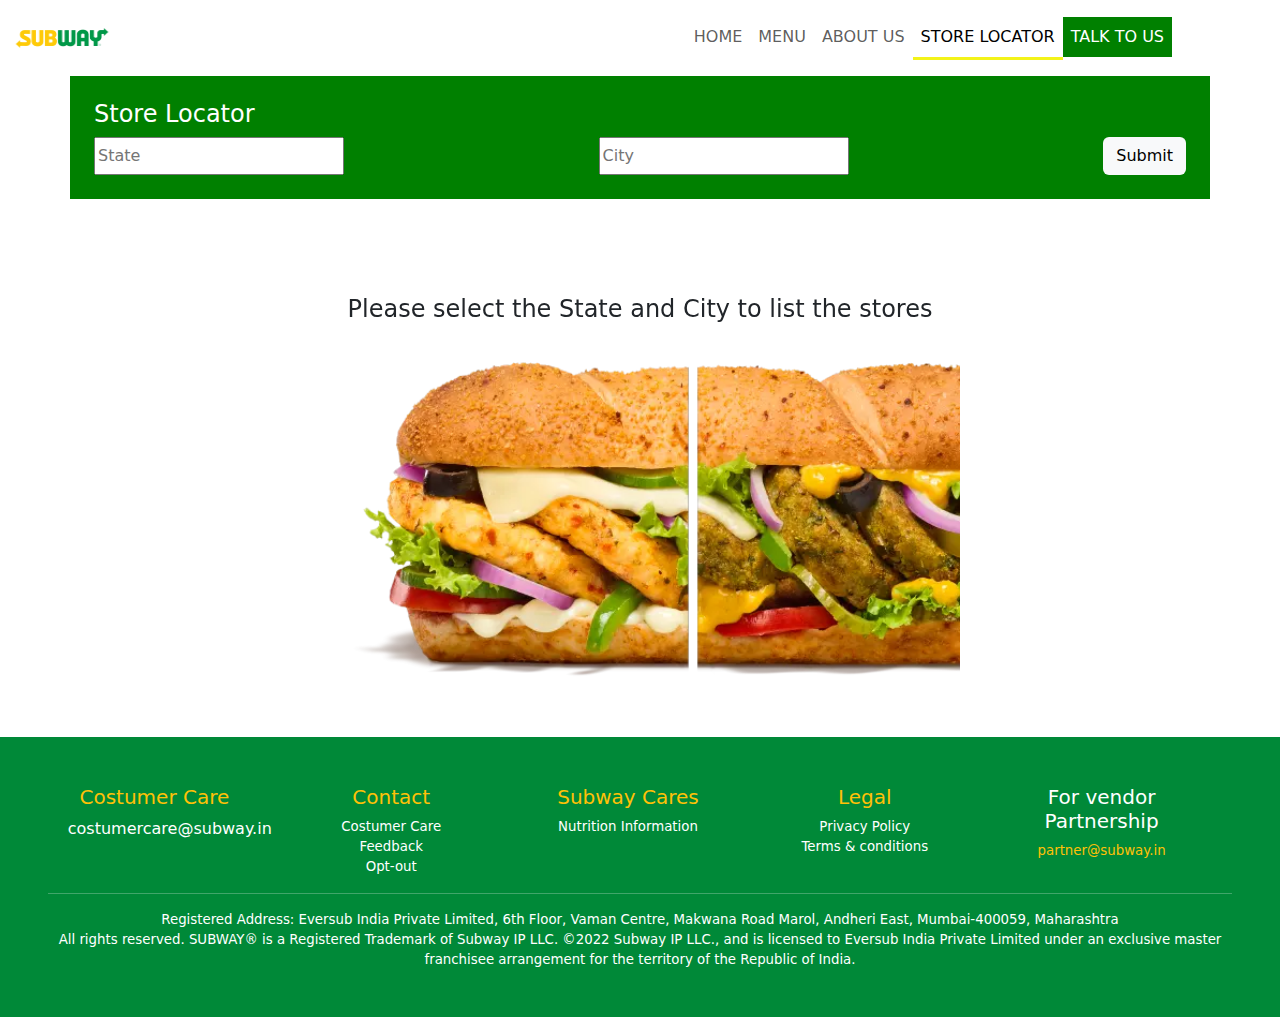
<file: storelocator.html>
<!DOCTYPE html>
<html lang="en">
<head>
    <meta charset="UTF-8">
    <meta name="viewport" content="width=device-width, initial-scale=1.0">
    <title>Subway/Store Locator</title>
    <link rel="stylesheet" href="index.css">
    <link rel="stylesheet" href="bootstrap-5.3.3-dist/css/bootstrap.min.css">
    <script src="bootstrap-5.3.3-dist/js/bootstrap.bundle.min.js"></script>
    <link href="https://unpkg.com/aos@2.3.1/dist/aos.css" rel="stylesheet">
    <script src="https://unpkg.com/aos@2.3.1/dist/aos.js"></script>
</head>
<body>
    <header>
        <nav class="navbar navbar-expand-lg ">
            <div class="container-fluid">
              <a class="navbar-brand" href="index.html"><img src="assets/subway-logo.e7b602efa8e0c7316077.webp" alt="No image"width="100"height="50"></a>
              <button class="navbar-toggler" type="button" data-bs-toggle="collapse" data-bs-target="#navbarNav" aria-controls="navbarNav" aria-expanded="false" aria-label="Toggle navigation">
                <span class="navbar-toggler-icon"></span>
              </button>
              <div class="collapse navbar-collapse" id="navbarNav" style="justify-content: end;">
                <ul class="navbar-nav px-5 mx-5">
                  <li class="nav-item">
                    <a class="nav-link " aria-current="page" href="index.html">HOME</a>
                  </li>
                  <li class="nav-item">
                    <a class="nav-link" href="menu.html">MENU</a>
                  </li>
                  <li class="nav-item">
                    <a class="nav-link" href="aboutus.html" >ABOUT US</a>
                  </li>
                  <li class="nav-item">
                    <a class="nav-link active" href="storelocator.html"style="border-bottom: 3px solid rgb(243, 243, 25);">STORE LOCATOR</a>
                  </li>
                  <li class="nav-item">
                    <a class="nav-link text-bg-success" href="talktous.html" style="background-color: #008000 !important;">TALK TO US</a>
                  </li>
                </ul>
              </div>
            </div>
          </nav>
    </header>
<section class="newsection container text-bg-success p-4  mb-5"style="background-color:#008000 !important">
  <form action="">
    <h4>Store Locator</h4>
    <div class="frm">
    <input type="text" name="" id=""placeholder="State" style="width:250px">
    <input type="text"name="" id=""placeholder="City" style="width:250px">
    <button
      type="submit"
      class="btn text-bg-light">
      Submit
    </button>
  </div>
  </form>
</section>
<script>
  AOS.init();
</script>
<div class="storeburger py-5"data-aos="zoom-in-down">
  <h4>Please select the State and City to list the stores</h4>
  <img src="assets/sandwich.webp" alt="No image"width="50%"height="auto">
</div>
<div class="modal fade" id="exampleModal" tabindex="-1" aria-labelledby="exampleModalLabel" aria-hidden="true">
  <div class="modal-dialog">
    <div class="modal-content">
      <div class="modal-header">
        
        <button type="button" class="btn-close" data-bs-dismiss="modal"></button>
      </div>
      <div class="modal-body">
        <h1 class="modal-title fs-5" id="exampleModalLabel" style="width: 100%;text-align: center;font-size:x-large !important;">Opt-out</h1>
        <form action="">
          <div class="form-floating mb-3">
           <input type="tel"placeholder="Enter Name" class="form-control">
           <label class="form-label">Number</label>
          </div>
          <div class="form-floating mb-3">
           <input type="text"placeholder=""class="form-control">
           <label class="form-label">Name*</label>
          </div>
            <select name="" id=""class="form-select mb-3">
             <option value=""hidden>Reasons*</option>
             <option value="">Do Not Wish To Receive Any Information</option>
             <option value="">Irrelevant SMS Content</option>
             <option value="">Not Interested</option>
             <option value="">Lack of Value</option>
             <option value="">Other</option>
            </select>
            <textarea name="" id=""class="form-control"placeholder="Remarks"></textarea>
            <div style="display: flex;width: 100%;justify-content:end;">
            <button type="submit" class="form-control btn btn-success mt-5 w-25"style="justify-content:end;">Get OTP</button>
          </div> </div>
           </div>
         </form>
      </div>
    </div>
    <footer class="container-fluid p-5">
      <div class="row">
        <div class="col-lg-2 container-fluid  col-sm-12 ">
          <h5 class="text-warning">Costumer Care</h5>
          <a href="https://mail.google.com/mail/u/0/#inbox?compose=DmwnWrRtsNPfRsQRqpmVRHwhxNmQrsPjjdNGLvhHNTDpnTpgKBBLPVnCCqJMCnZjhxpqGDwkWzZV" style="text-decoration: none;color: inherit;">costumercare@subway.in</a>
        </div>
        <div class="col-lg-2 container-fluid  col-sm-12 ">
          <h5 class="text-warning">Contact</h5>
          <p>Costumer Care</p>
          <p><a href="talktous.html" style="text-decoration: none;color: inherit;">Feedback</a></p>
          <p><a data-bs-toggle="modal" href="#exampleModal"style="text-decoration:none;color:inherit">
            Opt-out
          </a></p>
        </div>
        <div class="col-lg-2 container-fluid  col-sm-12 ">
          <h5 class="text-warning">Subway Cares</h5>
          <p><a href="https://qnet.blob.core.windows.net/central/Nutritional%20%2B%20Allergen%20Chart-%20Version%202.44%20August%202024%20-%201724503085038.pdf"style="text-decoration:none;color:inherit;">Nutrition Information</a></p>
        </div>
        <div class="col-lg-2 container-fluid   col-sm-12 vv">
          <h5 class="text-warning">Legal</h5>
          <a href="https://costumercare@subway.in/privacy-policy"><p>Privacy Policy</p></a>
          <a href="https://costumercare@subway.in/terms-and-conditions"><p>Terms & conditions</p></a>
        </div>
        <div class="col-lg-2 container-fluid  col-sm-12 ">
          <h5>For vendor Partnership</h5>
          <p class="text-warning">partner@subway.in</p>
        </div>
      </div>
        <hr>
        <p>Registered Address: Eversub India Private Limited, 6th Floor, Vaman Centre, Makwana Road Marol, Andheri East, Mumbai-400059, Maharashtra</p>
        <p> All rights reserved. SUBWAY® is a Registered Trademark of Subway IP LLC. ©2022 Subway IP LLC., and is licensed to Eversub India Private Limited under an exclusive master franchisee arrangement for the territory of the Republic of India.</p>
      </footer>
</body>
</html>
</file>
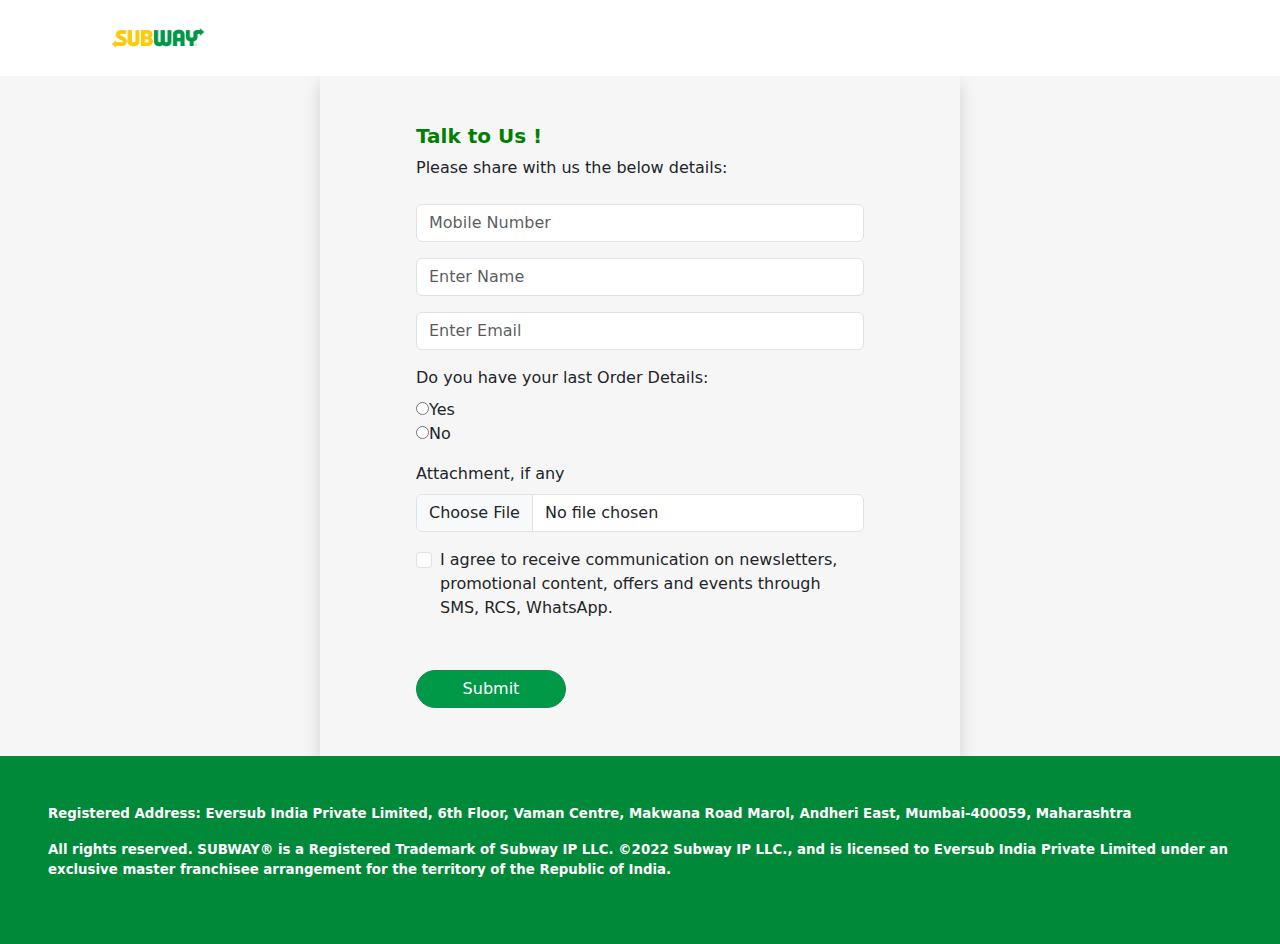
<file: talktous.html>
<!DOCTYPE html>
<html lang="en">
<head>
    <meta charset="UTF-8">
    <link rel="stylesheet" href="index.css">
    <link rel="stylesheet" href="bootstrap-5.3.3-dist/css/bootstrap.min.css">
    <meta name="viewport" content="width=device-width, initial-scale=1.0">
    <title>Subway/feedback</title>
</head>
<body style="background-color: #f6f6f6;">
    <header>
        <nav class="navbar navbar-expand-lg px-5 mx-5 ">
            <div class="container-fluid">
              <a class="navbar-brand" href="index.html"><img src="assets/subway-logo.e7b602efa8e0c7316077.webp" alt="No image"width="100"height="50"></a>

             
            </div>
          </nav>
    </header>
   <div class="container p-5 mainfrm shadow"style="width: 50%;">
     <form action="" onsubmit="return validate()" class="container px-5">
      <h5 style="color:#008000;font-weight: 700;">Talk to Us !</h5>
      <label for=""class="form-label"style="font-weight:500">Please share with us the below details:</label>
      <p id="mobileError"></p>
        <input type="tel" name="" id="mobile"placeholder="Mobile Number"class="form-control mb-3">
        <p id="nameError"></p>
        <input type="text" name="" id="name"placeholder="Enter Name"class="form-control mb-3">
        <p id="emailError"></p>
        <input type="text" name="" id="email"placeholder="Enter Email"class="form-control mb-3">
      <label for=""class="form-label"style="font-weight:500">Do you have your last Order Details: </label><br>
      <input type="radio" name="Common" id="yes"><label for="form-label">Yes</label><br>
      <input type="radio" name="Common" id="no"><label for="">No</label> <br> 
      <label for=""class="form-label mt-3"style="font-weight:500">Attachment, if any</label>
      <input type="file" name="" id="" class="form-control mb-3 "style="width: 100% !important;">
      <div class="form-check">
        <input class="form-check-input" type="checkbox" value="" id="flexCheckDefault">
        <label class="form-check-label" for="flexCheckDefault"style="font-weight:500">
          I agree to receive communication on newsletters, promotional content, offers and events through SMS, RCS, WhatsApp. 
        </label>
      </div>
      <button
        type="submit"
        class="btn btn-success mt-5 sbmtbtn"
        style="width:150px;
               border-radius: 50px;
               background-color: #009947;"
      >
        Submit
      </button>
      
    </form>
   </div>
   <script src="validate.js"></script>
   <footer class="container-fluid p-5" style="text-align: left;font-weight: bolder !important;">
    
      <p class="mb-3">Registered Address: Eversub India Private Limited, 6th Floor, Vaman Centre, Makwana Road Marol, Andheri East, Mumbai-400059, Maharashtra</p>
      <p class="mb-3"> All rights reserved. SUBWAY® is a Registered Trademark of Subway IP LLC. ©2022 Subway IP LLC., and is licensed to Eversub India Private Limited under an exclusive master franchisee arrangement for the territory of the Republic of India.</p>
    </footer>
    
</body>
</html>
</file>
<file: index.css>
*{
    margin:0px;
    box-sizing: border-box;
}
.vv a{
    text-decoration: none;
    color: inherit;
}
header {
    position: sticky;
    top: 0%;
    z-index: 999;
    background-color: white;
}
.hero{
    width: 100%;
    height: 120vh;
    background-color: blueviolet;
    background-image: url("assets/bgimg1.webp");
    background-size: cover;
}
.flex{
    display: flex;
    flex-direction: column;
}
.blublu{
    font-weight: 700;
}

.video{
    width: 100%;
    height: 400px;
    background-color: white;
    display: flex;
    align-items:center ;
    justify-content: center;
}
.video video{
    border-radius: 20px;
}
.flex img{
    margin-bottom: 15px;
    }
    footer{
        width: 100%;
        text-align: center;
        color: white;
        height: auto;
        background-color: #008938;
    }
    footer .row{
        width: 100%;
    }
    footer p{
        margin-bottom: 0px;
        font-size: smaller;
    }
    .abthero p{
        font-size: large;
        font-weight: bold;
    }
    .newmenu1{
        width: 100%;
        height:auto;
        background-color: green;
        background-image: url("assets/menubg.webp");
        background-position: center;
        background-size: cover;
    }
    .newmenu2{
        width: 100%;
        height:auto;
        background-color: inherit;
    }
    .storeburger{
        width: 100%;
        text-align: center;
    }

@media (max-width:768px) {
    .video{
        width: 100%;
        height: 400px;
        background-color: white;
        display: flex;
        align-items: center;
        justify-content: center;
    }
    .video video{
        padding-left:30px;
        width: 90%;
        border-radius: 0px 0px 0px;       
    }
    .hero .container img{
            width: 150px;
            height: auto;
    }
   .newmenu1 .title img{
    width: 100%;
   }
   .brgr .pe-0 img{
    display: none;
   }
   .fire img{
    display: none;
   }
   .fire h3{
    display: none;
   }
   .guc{
    display: block !important;
   }
   .mainfrm{
    width: 100% !important;
    font-size: smaller;
   }
   .frm{
    display: flex;
    justify-content: space-between;
    flex-direction: column;
}
    .frm input{
        width: 100%;
        margin: 5px 0px;
    } 
    .frm button{
        width: 100%;
        margin-top: 10px;
    }
}
.card{
    background-color: transparent !important;
}
.newmenu3{
    width: 100%;
    height: auto;
}
.frm{
    display: flex;
    justify-content: space-between;
}
.sbmtbtn:hover{
    color: black !important;
    font-weight: 500;
}
</file>
